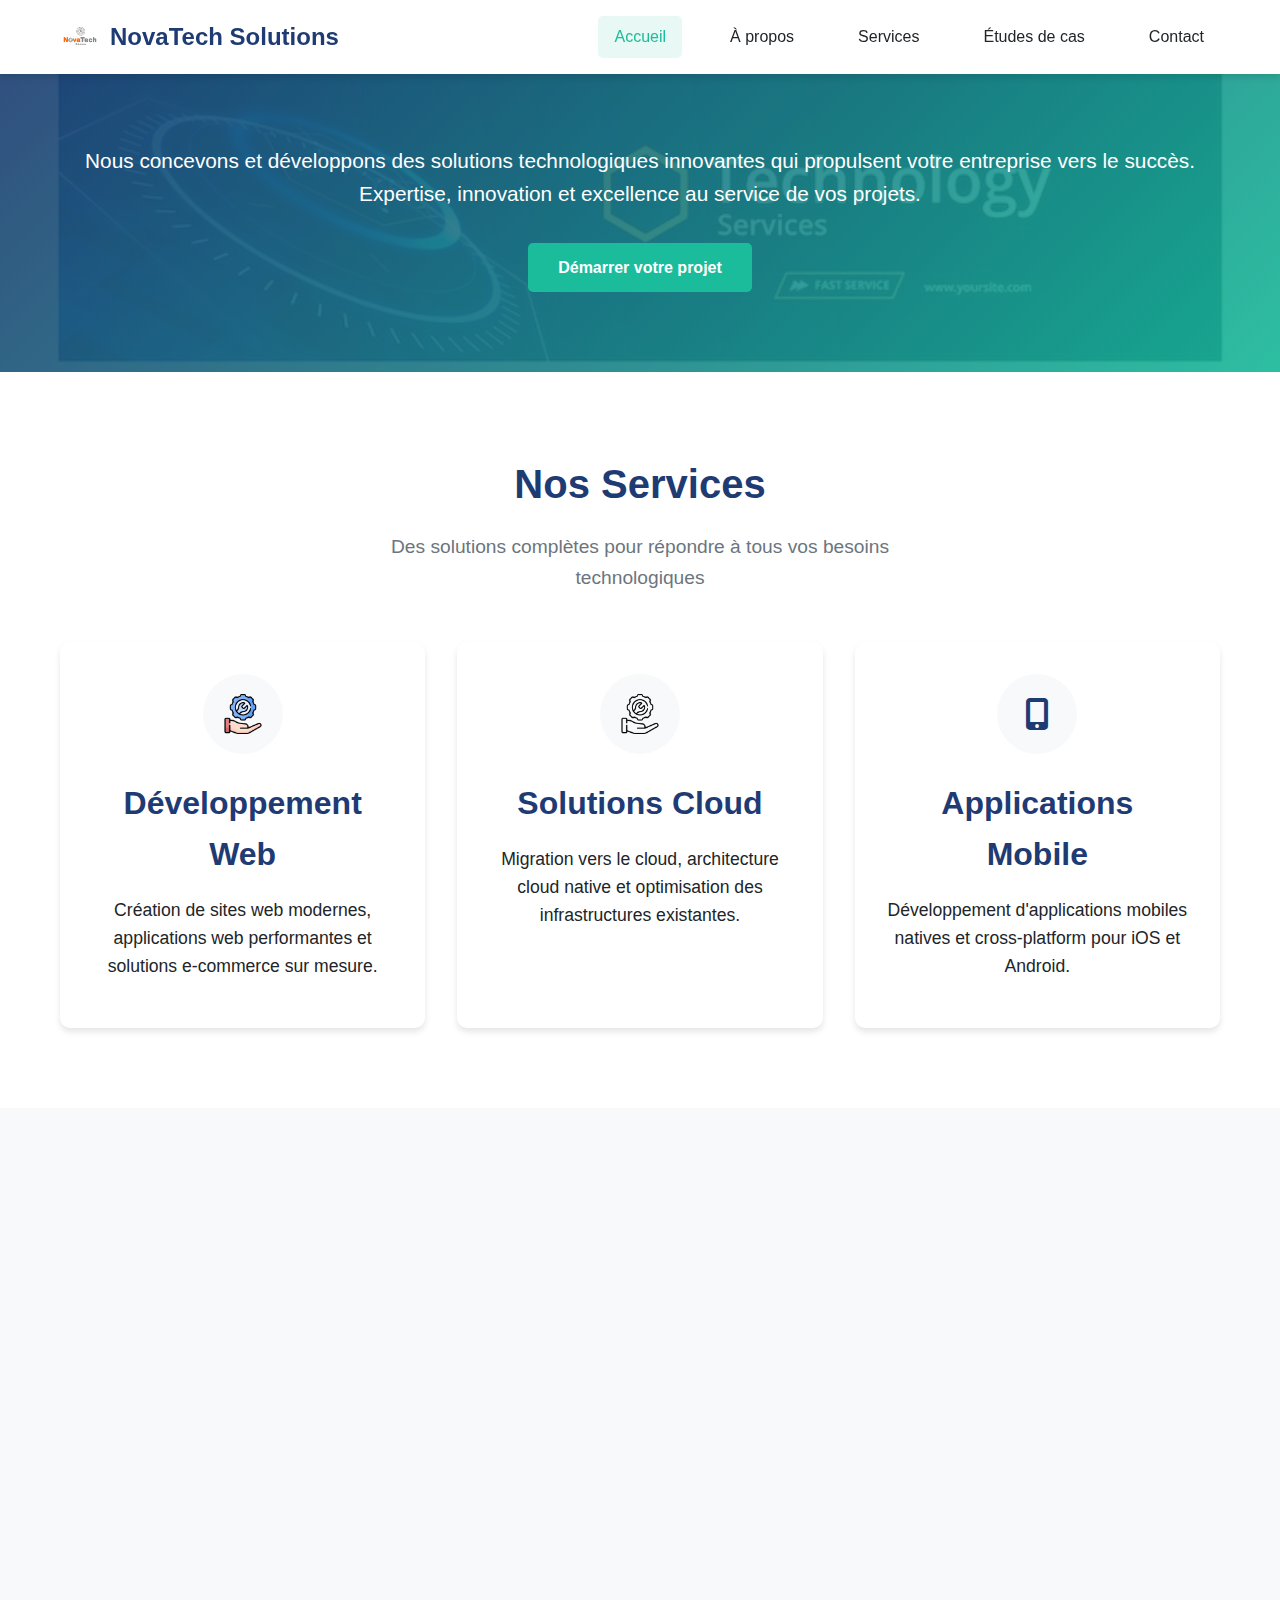
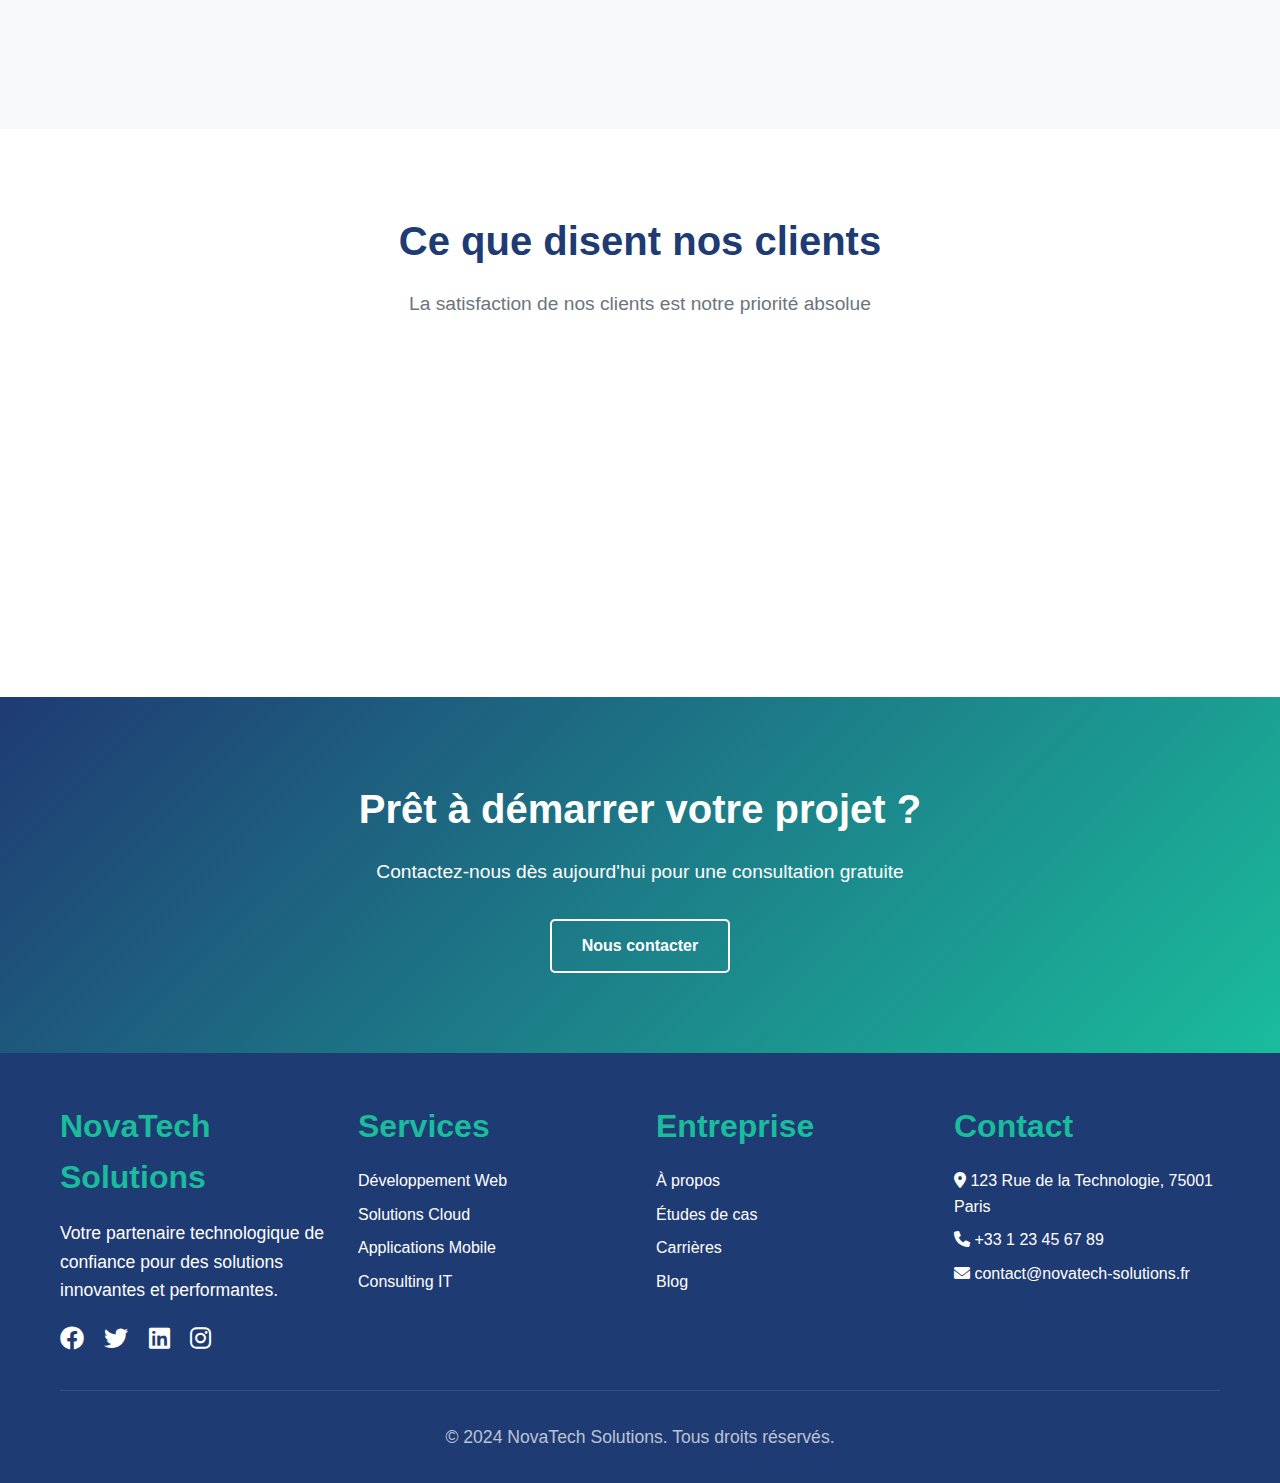
<file: novatech_solutions/index.html>
<!DOCTYPE html>
<html lang="fr">
<head>
    <meta charset="UTF-8">
    <meta name="viewport" content="width=device-width, initial-scale=1.0">
    <title>NovaTech Solutions - Accueil</title>
    <meta name="description" content="NovaTech Solutions - Votre partenaire technologique de confiance pour des solutions innovantes et performantes.">
    <link rel="stylesheet" href="css/style.css">
    <link rel="stylesheet" href="https://cdnjs.cloudflare.com/ajax/libs/font-awesome/6.0.0/css/all.min.css">
</head>
<body>
    <!-- Header -->
    <header class="header">
        <div class="container">
            <div class="header-content">
                <div class="logo">
                    <img src="images/logo.jpg" alt="NovaTech Solutions Logo">
                    NovaTech Solutions
                </div>
                <nav class="nav">
                    <a href="index.html" class="active">Accueil</a>
                    <a href="about.html">À propos</a>
                    <a href="services.html">Services</a>
                    <a href="casestudies.html">Études de cas</a>
                    <a href="contact.html">Contact</a>
                </nav>
                <div class="menu-toggle">
                    <span></span>
                    <span></span>
                    <span></span>
                </div>
            </div>
        </div>
    </header>

    <!-- Hero Section -->
    <section class="hero">
        <div class="container">
            <div class="hero-content">
                <h1>Transformez votre vision en réalité technologique</h1>
                <p>Nous concevons et développons des solutions technologiques innovantes qui propulsent votre entreprise vers le succès. Expertise, innovation et excellence au service de vos projets.</p>
                <a href="contact.html" class="btn btn-secondary">Démarrer votre projet</a>
            </div>
        </div>
    </section>

    <!-- Services Section -->
    <section class="section">
        <div class="container">
            <div class="section-title">
                <h2>Nos Services</h2>
                <p>Des solutions complètes pour répondre à tous vos besoins technologiques</p>
            </div>
            <div class="grid grid-3">
                <div class="card">
                    <div class="card-icon">
                        <img src="images/service_icon_1.png" alt="Développement Web">
                    </div>
                    <h3>Développement Web</h3>
                    <p>Création de sites web modernes, applications web performantes et solutions e-commerce sur mesure.</p>
                </div>
                <div class="card">
                    <div class="card-icon">
                        <img src="images/service_icon_2.png" alt="Solutions Cloud">
                    </div>
                    <h3>Solutions Cloud</h3>
                    <p>Migration vers le cloud, architecture cloud native et optimisation des infrastructures existantes.</p>
                </div>
                <div class="card">
                    <div class="card-icon">
                        <i class="fas fa-mobile-alt" style="font-size: 2rem; color: var(--primary-color);"></i>
                    </div>
                    <h3>Applications Mobile</h3>
                    <p>Développement d'applications mobiles natives et cross-platform pour iOS et Android.</p>
                </div>
            </div>
        </div>
    </section>

    <!-- About Preview Section -->
    <section class="section" style="background-color: var(--light-gray);">
        <div class="container">
            <div class="grid grid-2">
                <div class="slide-in-left">
                    <h2>Pourquoi choisir NovaTech Solutions ?</h2>
                    <p>Avec plus de 10 ans d'expérience dans le domaine technologique, nous accompagnons les entreprises de toutes tailles dans leur transformation digitale.</p>
                    <ul style="list-style: none; padding: 0;">
                        <li style="margin-bottom: 1rem;"><i class="fas fa-check" style="color: var(--secondary-color); margin-right: 10px;"></i>Expertise technique reconnue</li>
                        <li style="margin-bottom: 1rem;"><i class="fas fa-check" style="color: var(--secondary-color); margin-right: 10px;"></i>Solutions sur mesure</li>
                        <li style="margin-bottom: 1rem;"><i class="fas fa-check" style="color: var(--secondary-color); margin-right: 10px;"></i>Support technique 24/7</li>
                        <li style="margin-bottom: 1rem;"><i class="fas fa-check" style="color: var(--secondary-color); margin-right: 10px;"></i>Respect des délais</li>
                    </ul>
                    <a href="about.html" class="btn btn-primary">En savoir plus</a>
                </div>
                <div class="slide-in-right">
                    <img src="images/banner.jpg" alt="Équipe NovaTech Solutions" style="border-radius: 10px; box-shadow: var(--shadow);">
                </div>
            </div>
        </div>
    </section>

    <!-- Testimonials Section -->
    <section class="section">
        <div class="container">
            <div class="section-title">
                <h2>Ce que disent nos clients</h2>
                <p>La satisfaction de nos clients est notre priorité absolue</p>
            </div>
            <div class="grid grid-2">
                <div class="testimonial">
                    <div class="testimonial-text">
                        "NovaTech Solutions a transformé notre présence en ligne. Leur expertise technique et leur approche professionnelle ont dépassé nos attentes. Je recommande vivement leurs services."
                    </div>
                    <div class="testimonial-author">Marie Dubois</div>
                    <div class="testimonial-role">Directrice Marketing, TechCorp</div>
                </div>
                <div class="testimonial">
                    <div class="testimonial-text">
                        "Une équipe exceptionnelle qui a su comprendre nos besoins et livrer une solution parfaitement adaptée. Le support technique est remarquable et toujours disponible."
                    </div>
                    <div class="testimonial-author">Pierre Martin</div>
                    <div class="testimonial-role">CEO, InnovStart</div>
                </div>
            </div>
        </div>
    </section>

    <!-- CTA Section -->
    <section class="section" style="background: linear-gradient(135deg, var(--primary-color) 0%, var(--secondary-color) 100%); color: var(--white);">
        <div class="container">
            <div style="text-align: center;">
                <h2 style="color: var(--white); margin-bottom: 1rem;">Prêt à démarrer votre projet ?</h2>
                <p style="font-size: 1.2rem; margin-bottom: 2rem;">Contactez-nous dès aujourd'hui pour une consultation gratuite</p>
                <a href="contact.html" class="btn btn-outline" style="border-color: var(--white); color: var(--white);">Nous contacter</a>
            </div>
        </div>
    </section>

    <!-- Footer -->
    <footer class="footer">
        <div class="container">
            <div class="footer-content">
                <div class="footer-section">
                    <h3>NovaTech Solutions</h3>
                    <p>Votre partenaire technologique de confiance pour des solutions innovantes et performantes.</p>
                    <div style="margin-top: 1rem;">
                        <a href="#" style="margin-right: 1rem; font-size: 1.5rem;"><i class="fab fa-facebook"></i></a>
                        <a href="#" style="margin-right: 1rem; font-size: 1.5rem;"><i class="fab fa-twitter"></i></a>
                        <a href="#" style="margin-right: 1rem; font-size: 1.5rem;"><i class="fab fa-linkedin"></i></a>
                        <a href="#" style="font-size: 1.5rem;"><i class="fab fa-instagram"></i></a>
                    </div>
                </div>
                <div class="footer-section">
                    <h3>Services</h3>
                    <ul>
                        <li><a href="services.html">Développement Web</a></li>
                        <li><a href="services.html">Solutions Cloud</a></li>
                        <li><a href="services.html">Applications Mobile</a></li>
                        <li><a href="services.html">Consulting IT</a></li>
                    </ul>
                </div>
                <div class="footer-section">
                    <h3>Entreprise</h3>
                    <ul>
                        <li><a href="about.html">À propos</a></li>
                        <li><a href="casestudies.html">Études de cas</a></li>
                        <li><a href="#">Carrières</a></li>
                        <li><a href="#">Blog</a></li>
                    </ul>
                </div>
                <div class="footer-section">
                    <h3>Contact</h3>
                    <ul>
                        <li><i class="fas fa-map-marker-alt"></i> 123 Rue de la Technologie, 75001 Paris</li>
                        <li><i class="fas fa-phone"></i> +33 1 23 45 67 89</li>
                        <li><i class="fas fa-envelope"></i> contact@novatech-solutions.fr</li>
                    </ul>
                </div>
            </div>
            <div class="footer-bottom">
                <p>&copy; 2024 NovaTech Solutions. Tous droits réservés.</p>
            </div>
        </div>
    </footer>

    <script src="js/script.js"></script>
</body>
</html>
</file>
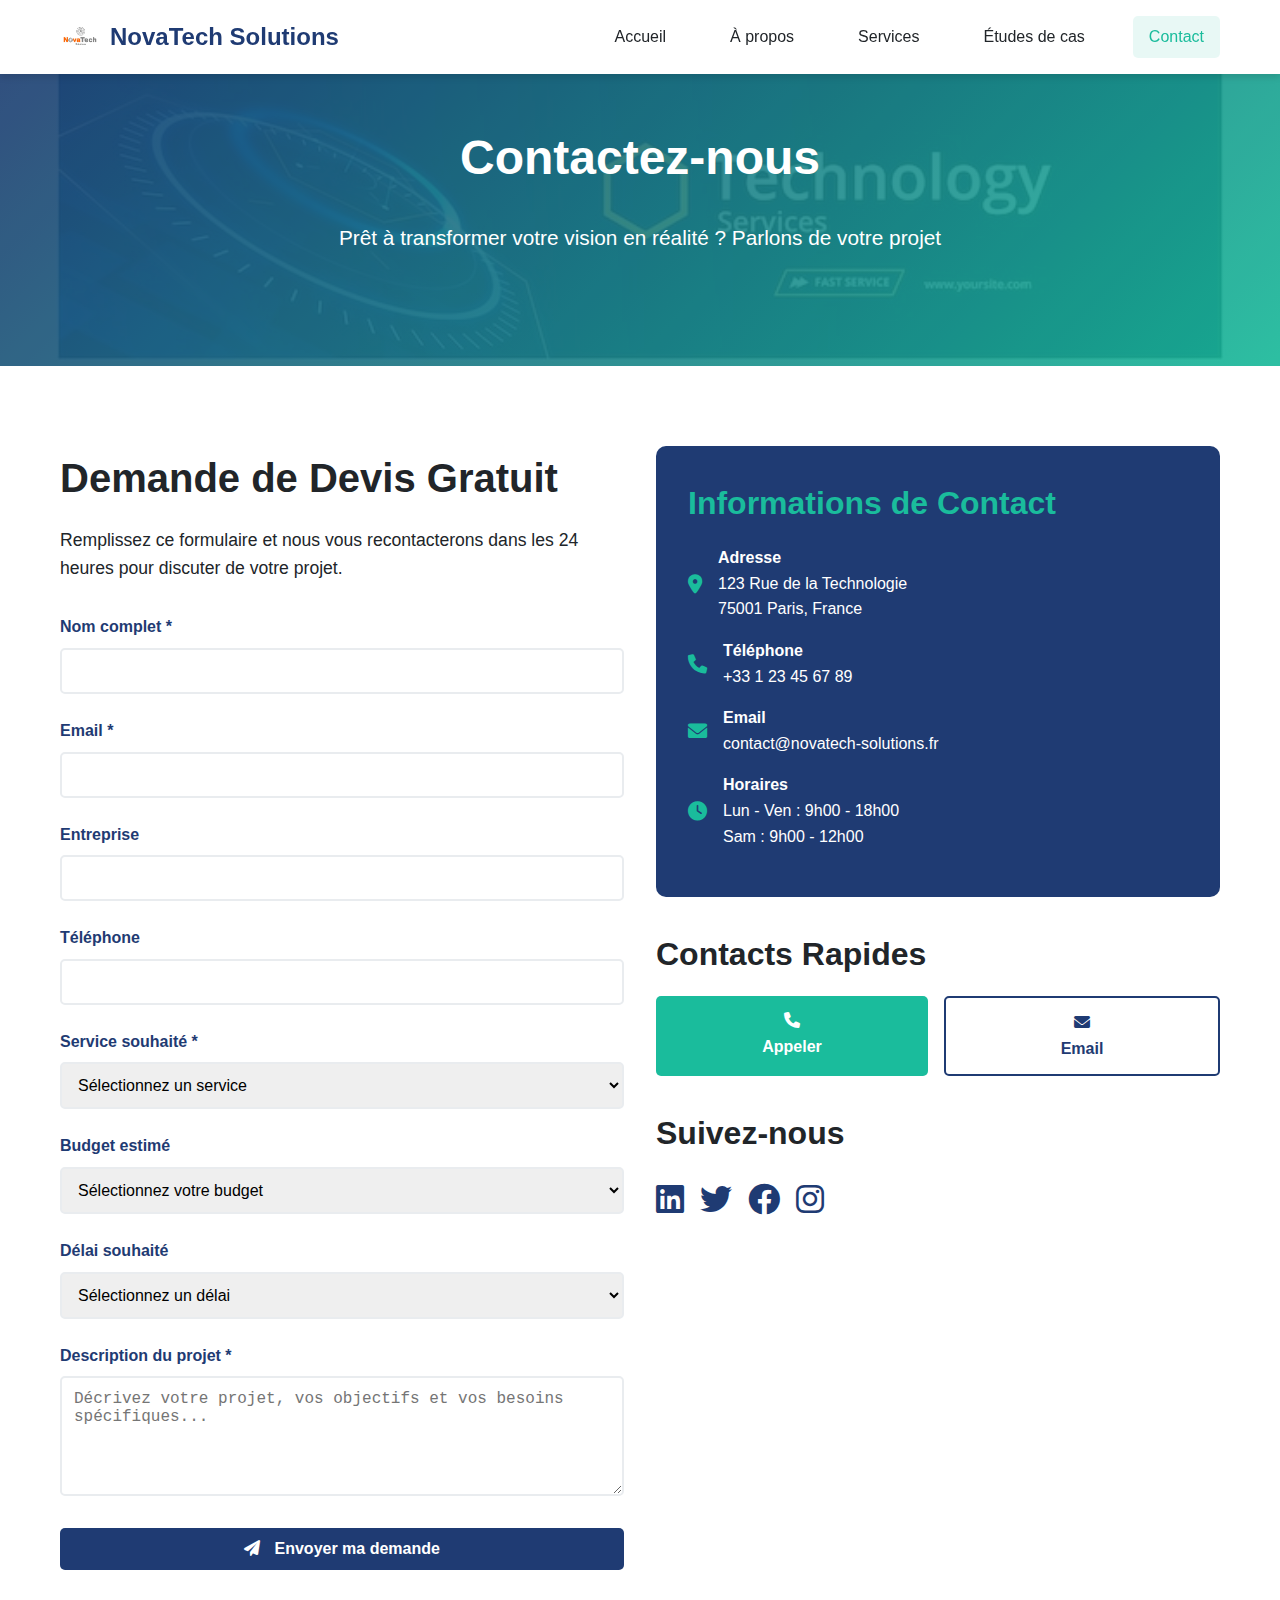
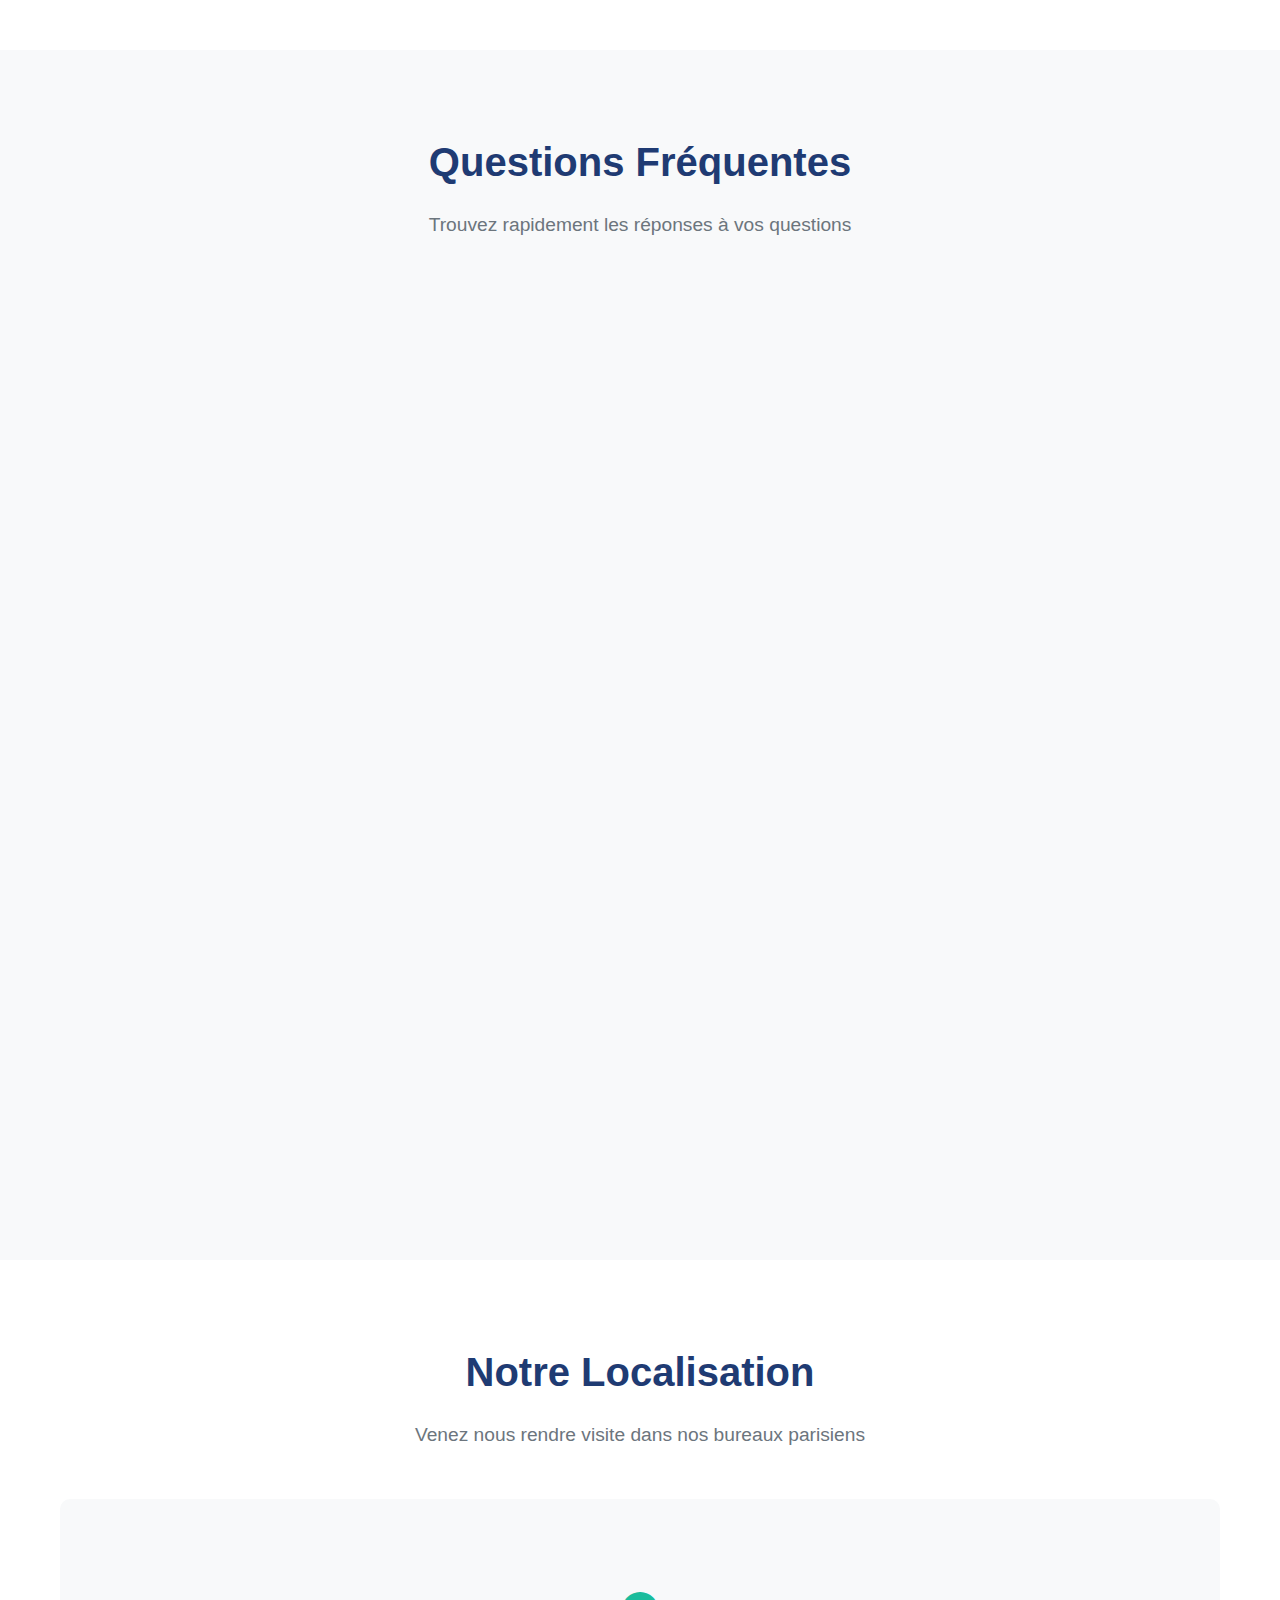
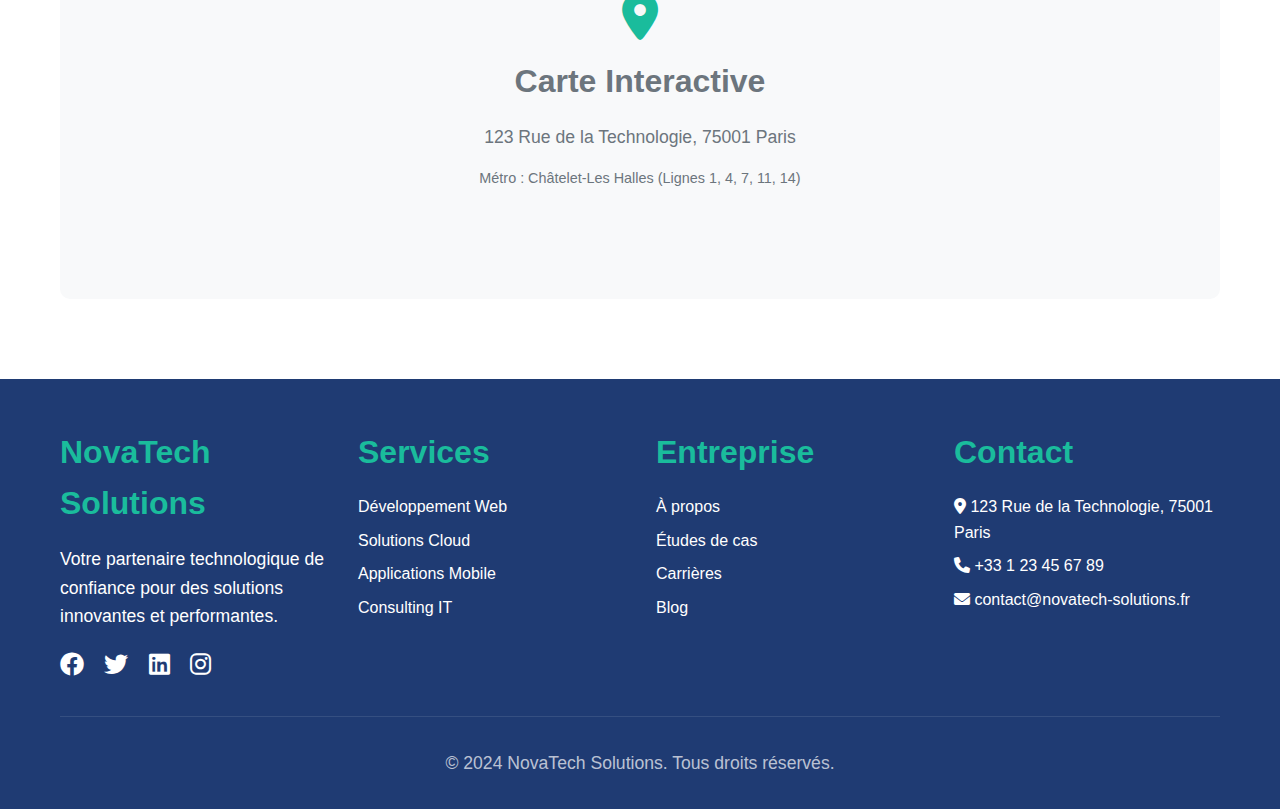
<file: novatech_solutions/contact.html>
<!DOCTYPE html>
<html lang="fr">
<head>
    <meta charset="UTF-8">
    <meta name="viewport" content="width=device-width, initial-scale=1.0">
    <title>Contact - NovaTech Solutions</title>
    <meta name="description" content="Contactez NovaTech Solutions pour discuter de votre projet. Devis gratuit et consultation personnalisée.">
    <link rel="stylesheet" href="css/style.css">
    <link rel="stylesheet" href="https://cdnjs.cloudflare.com/ajax/libs/font-awesome/6.0.0/css/all.min.css">
</head>
<body>
    <!-- Header -->
    <header class="header">
        <div class="container">
            <div class="header-content">
                <div class="logo">
                    <img src="images/logo.jpg" alt="NovaTech Solutions Logo">
                    NovaTech Solutions
                </div>
                <nav class="nav">
                    <a href="index.html">Accueil</a>
                    <a href="about.html">À propos</a>
                    <a href="services.html">Services</a>
                    <a href="casestudies.html">Études de cas</a>
                    <a href="contact.html" class="active">Contact</a>
                </nav>
                <div class="menu-toggle">
                    <span></span>
                    <span></span>
                    <span></span>
                </div>
            </div>
        </div>
    </header>

    <!-- Hero Section -->
    <section class="hero" style="padding: 120px 0 80px;">
        <div class="container">
            <div class="hero-content">
                <h1>Contactez-nous</h1>
                <p>Prêt à transformer votre vision en réalité ? Parlons de votre projet</p>
            </div>
        </div>
    </section>

    <!-- Contact Section -->
    <section class="section">
        <div class="container">
            <div class="grid grid-2">
                <!-- Contact Form -->
                <div>
                    <h2>Demande de Devis Gratuit</h2>
                    <p>Remplissez ce formulaire et nous vous recontacterons dans les 24 heures pour discuter de votre projet.</p>
                    
                    <form id="contactForm" style="margin-top: 2rem;">
                        <div class="form-group">
                            <label for="name">Nom complet *</label>
                            <input type="text" id="name" name="name" required>
                        </div>
                        
                        <div class="form-group">
                            <label for="email">Email *</label>
                            <input type="email" id="email" name="email" required>
                        </div>
                        
                        <div class="form-group">
                            <label for="company">Entreprise</label>
                            <input type="text" id="company" name="company">
                        </div>
                        
                        <div class="form-group">
                            <label for="phone">Téléphone</label>
                            <input type="tel" id="phone" name="phone">
                        </div>
                        
                        <div class="form-group">
                            <label for="service">Service souhaité *</label>
                            <select id="service" name="service" required>
                                <option value="">Sélectionnez un service</option>
                                <option value="web-development">Développement Web</option>
                                <option value="cloud-solutions">Solutions Cloud</option>
                                <option value="mobile-apps">Applications Mobile</option>
                                <option value="consulting">Consulting IT</option>
                                <option value="other">Autre</option>
                            </select>
                        </div>
                        
                        <div class="form-group">
                            <label for="budget">Budget estimé</label>
                            <select id="budget" name="budget">
                                <option value="">Sélectionnez votre budget</option>
                                <option value="5k-15k">5 000€ - 15 000€</option>
                                <option value="15k-30k">15 000€ - 30 000€</option>
                                <option value="30k-50k">30 000€ - 50 000€</option>
                                <option value="50k+">Plus de 50 000€</option>
                            </select>
                        </div>
                        
                        <div class="form-group">
                            <label for="timeline">Délai souhaité</label>
                            <select id="timeline" name="timeline">
                                <option value="">Sélectionnez un délai</option>
                                <option value="urgent">Urgent (moins de 1 mois)</option>
                                <option value="1-3months">1 à 3 mois</option>
                                <option value="3-6months">3 à 6 mois</option>
                                <option value="6months+">Plus de 6 mois</option>
                            </select>
                        </div>
                        
                        <div class="form-group">
                            <label for="message">Description du projet *</label>
                            <textarea id="message" name="message" placeholder="Décrivez votre projet, vos objectifs et vos besoins spécifiques..." required></textarea>
                        </div>
                        
                        <button type="submit" class="btn btn-primary" style="width: 100%;">
                            <i class="fas fa-paper-plane" style="margin-right: 10px;"></i>
                            Envoyer ma demande
                        </button>
                    </form>
                </div>
                
                <!-- Contact Info -->
                <div>
                    <div class="contact-info">
                        <h3>Informations de Contact</h3>
                        <div class="contact-item">
                            <i class="fas fa-map-marker-alt"></i>
                            <div>
                                <strong>Adresse</strong><br>
                                123 Rue de la Technologie<br>
                                75001 Paris, France
                            </div>
                        </div>
                        
                        <div class="contact-item">
                            <i class="fas fa-phone"></i>
                            <div>
                                <strong>Téléphone</strong><br>
                                +33 1 23 45 67 89
                            </div>
                        </div>
                        
                        <div class="contact-item">
                            <i class="fas fa-envelope"></i>
                            <div>
                                <strong>Email</strong><br>
                                contact@novatech-solutions.fr
                            </div>
                        </div>
                        
                        <div class="contact-item">
                            <i class="fas fa-clock"></i>
                            <div>
                                <strong>Horaires</strong><br>
                                Lun - Ven : 9h00 - 18h00<br>
                                Sam : 9h00 - 12h00
                            </div>
                        </div>
                    </div>
                    
                    <!-- Quick Contact Options -->
                    <div style="margin-top: 2rem;">
                        <h3>Contacts Rapides</h3>
                        <div style="display: flex; gap: 1rem; margin-top: 1rem;">
                            <a href="tel:+33123456789" class="btn btn-secondary" style="flex: 1; text-align: center;">
                                <i class="fas fa-phone"></i><br>
                                Appeler
                            </a>
                            <a href="mailto:contact@novatech-solutions.fr" class="btn btn-outline" style="flex: 1; text-align: center;">
                                <i class="fas fa-envelope"></i><br>
                                Email
                            </a>
                        </div>
                    </div>
                    
                    <!-- Social Media -->
                    <div style="margin-top: 2rem;">
                        <h3>Suivez-nous</h3>
                        <div style="display: flex; gap: 1rem; margin-top: 1rem;">
                            <a href="#" style="color: var(--primary-color); font-size: 2rem;"><i class="fab fa-linkedin"></i></a>
                            <a href="#" style="color: var(--primary-color); font-size: 2rem;"><i class="fab fa-twitter"></i></a>
                            <a href="#" style="color: var(--primary-color); font-size: 2rem;"><i class="fab fa-facebook"></i></a>
                            <a href="#" style="color: var(--primary-color); font-size: 2rem;"><i class="fab fa-instagram"></i></a>
                        </div>
                    </div>
                </div>
            </div>
        </div>
    </section>

    <!-- FAQ Section -->
    <section class="section" style="background-color: var(--light-gray);">
        <div class="container">
            <div class="section-title">
                <h2>Questions Fréquentes</h2>
                <p>Trouvez rapidement les réponses à vos questions</p>
            </div>
            <div class="grid grid-2">
                <div class="card">
                    <h3>Combien de temps prend un projet ?</h3>
                    <p>La durée varie selon la complexité du projet. Un site web simple prend 2-4 semaines, tandis qu'une application complexe peut nécessiter 3-6 mois. Nous établissons un planning détaillé lors de notre première rencontre.</p>
                </div>
                <div class="card">
                    <h3>Proposez-vous un support après livraison ?</h3>
                    <p>Oui, nous offrons un support technique complet 24/7. Nous proposons également des contrats de maintenance pour assurer la sécurité et les mises à jour de vos solutions.</p>
                </div>
                <div class="card">
                    <h3>Travaillez-vous avec des petites entreprises ?</h3>
                    <p>Absolument ! Nous accompagnons des entreprises de toutes tailles, des startups aux grandes corporations. Nos solutions s'adaptent à votre budget et à vos besoins spécifiques.</p>
                </div>
                <div class="card">
                    <h3>Comment se déroule le processus de développement ?</h3>
                    <p>Nous suivons une méthodologie agile : analyse des besoins, conception, développement itératif avec validations régulières, tests, et déploiement. Vous êtes impliqué à chaque étape.</p>
                </div>
            </div>
        </div>
    </section>

    <!-- Map Section -->
    <section class="section">
        <div class="container">
            <div class="section-title">
                <h2>Notre Localisation</h2>
                <p>Venez nous rendre visite dans nos bureaux parisiens</p>
            </div>
            <div style="background-color: var(--light-gray); height: 400px; border-radius: 10px; display: flex; align-items: center; justify-content: center; color: var(--dark-gray);">
                <div style="text-align: center;">
                    <i class="fas fa-map-marker-alt" style="font-size: 3rem; color: var(--secondary-color); margin-bottom: 1rem;"></i>
                    <h3>Carte Interactive</h3>
                    <p>123 Rue de la Technologie, 75001 Paris</p>
                    <p style="font-size: 0.9rem; margin-top: 1rem;">Métro : Châtelet-Les Halles (Lignes 1, 4, 7, 11, 14)</p>
                </div>
            </div>
        </div>
    </section>

    <!-- Footer -->
    <footer class="footer">
        <div class="container">
            <div class="footer-content">
                <div class="footer-section">
                    <h3>NovaTech Solutions</h3>
                    <p>Votre partenaire technologique de confiance pour des solutions innovantes et performantes.</p>
                    <div style="margin-top: 1rem;">
                        <a href="#" style="margin-right: 1rem; font-size: 1.5rem;"><i class="fab fa-facebook"></i></a>
                        <a href="#" style="margin-right: 1rem; font-size: 1.5rem;"><i class="fab fa-twitter"></i></a>
                        <a href="#" style="margin-right: 1rem; font-size: 1.5rem;"><i class="fab fa-linkedin"></i></a>
                        <a href="#" style="font-size: 1.5rem;"><i class="fab fa-instagram"></i></a>
                    </div>
                </div>
                <div class="footer-section">
                    <h3>Services</h3>
                    <ul>
                        <li><a href="services.html">Développement Web</a></li>
                        <li><a href="services.html">Solutions Cloud</a></li>
                        <li><a href="services.html">Applications Mobile</a></li>
                        <li><a href="services.html">Consulting IT</a></li>
                    </ul>
                </div>
                <div class="footer-section">
                    <h3>Entreprise</h3>
                    <ul>
                        <li><a href="about.html">À propos</a></li>
                        <li><a href="casestudies.html">Études de cas</a></li>
                        <li><a href="#">Carrières</a></li>
                        <li><a href="#">Blog</a></li>
                    </ul>
                </div>
                <div class="footer-section">
                    <h3>Contact</h3>
                    <ul>
                        <li><i class="fas fa-map-marker-alt"></i> 123 Rue de la Technologie, 75001 Paris</li>
                        <li><i class="fas fa-phone"></i> +33 1 23 45 67 89</li>
                        <li><i class="fas fa-envelope"></i> contact@novatech-solutions.fr</li>
                    </ul>
                </div>
            </div>
            <div class="footer-bottom">
                <p>&copy; 2024 NovaTech Solutions. Tous droits réservés.</p>
            </div>
        </div>
    </footer>

    <script src="js/script.js"></script>
</body>
</html>
</file>
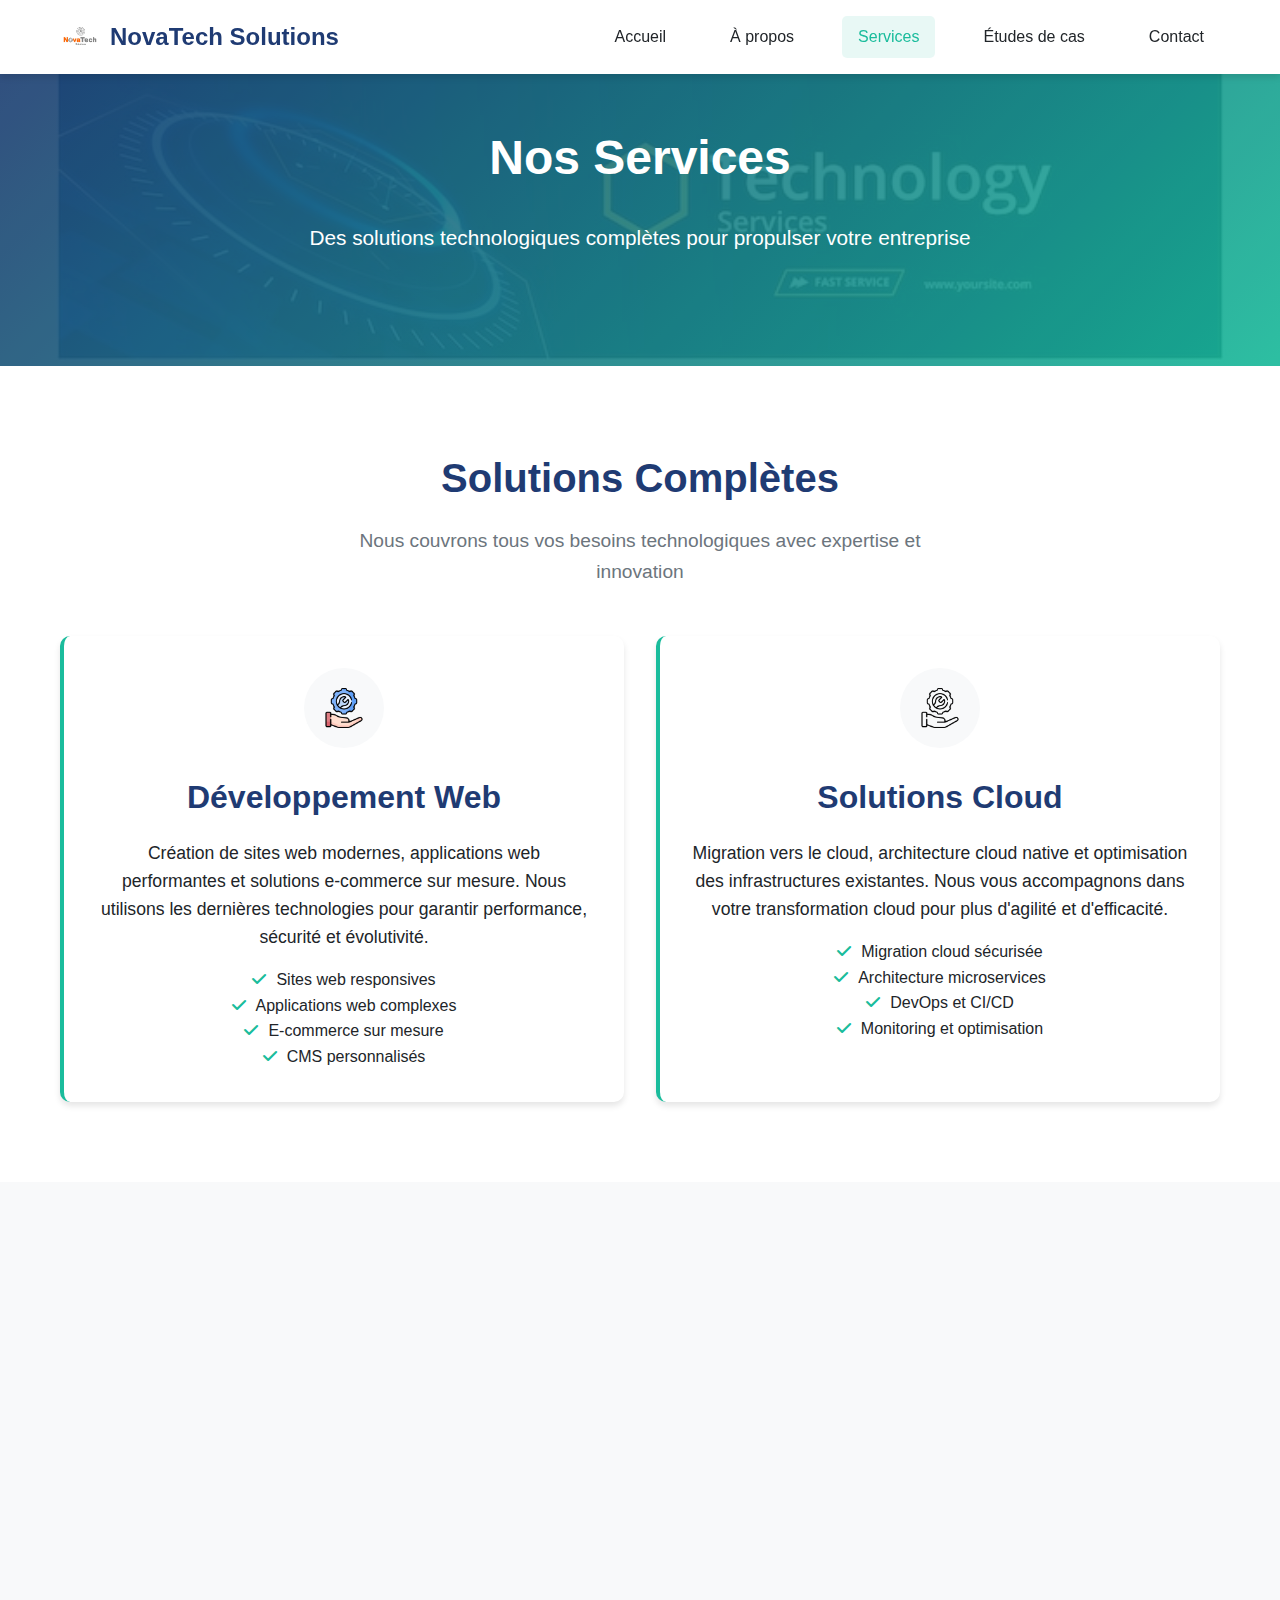
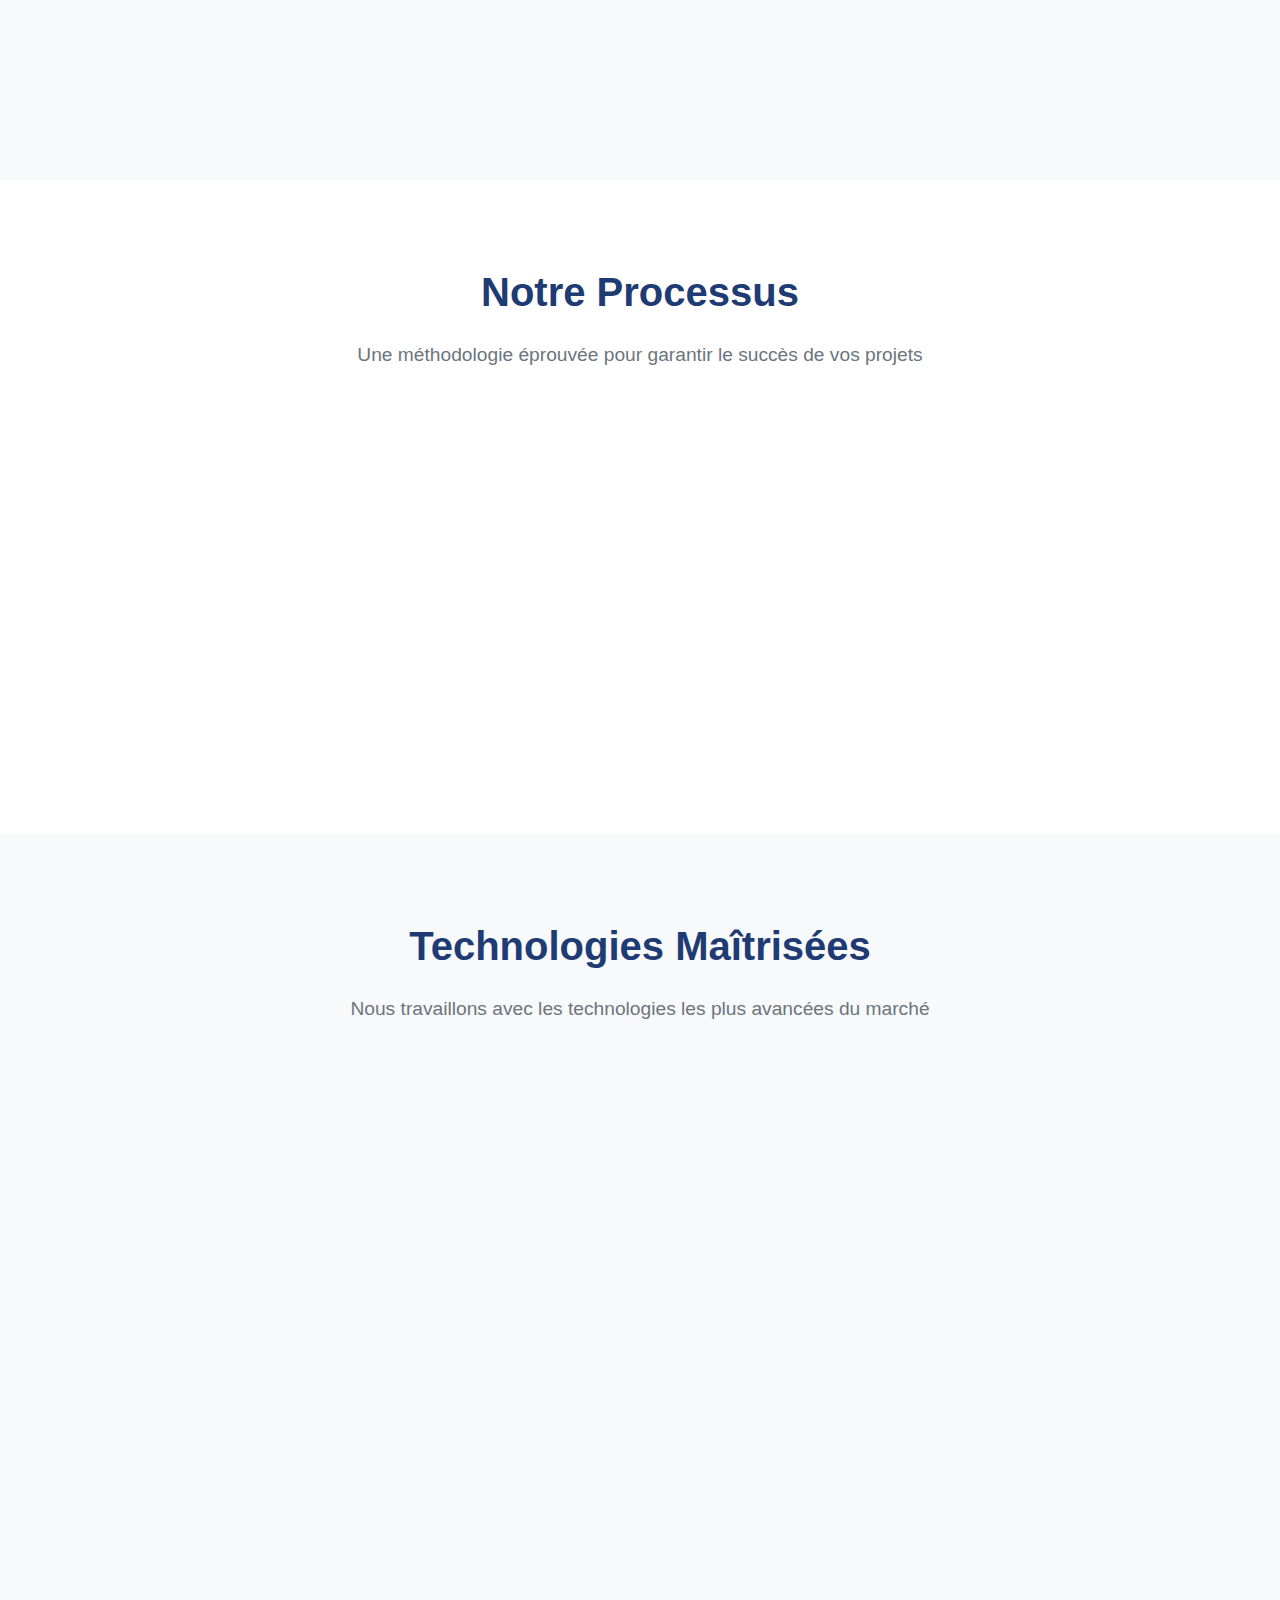
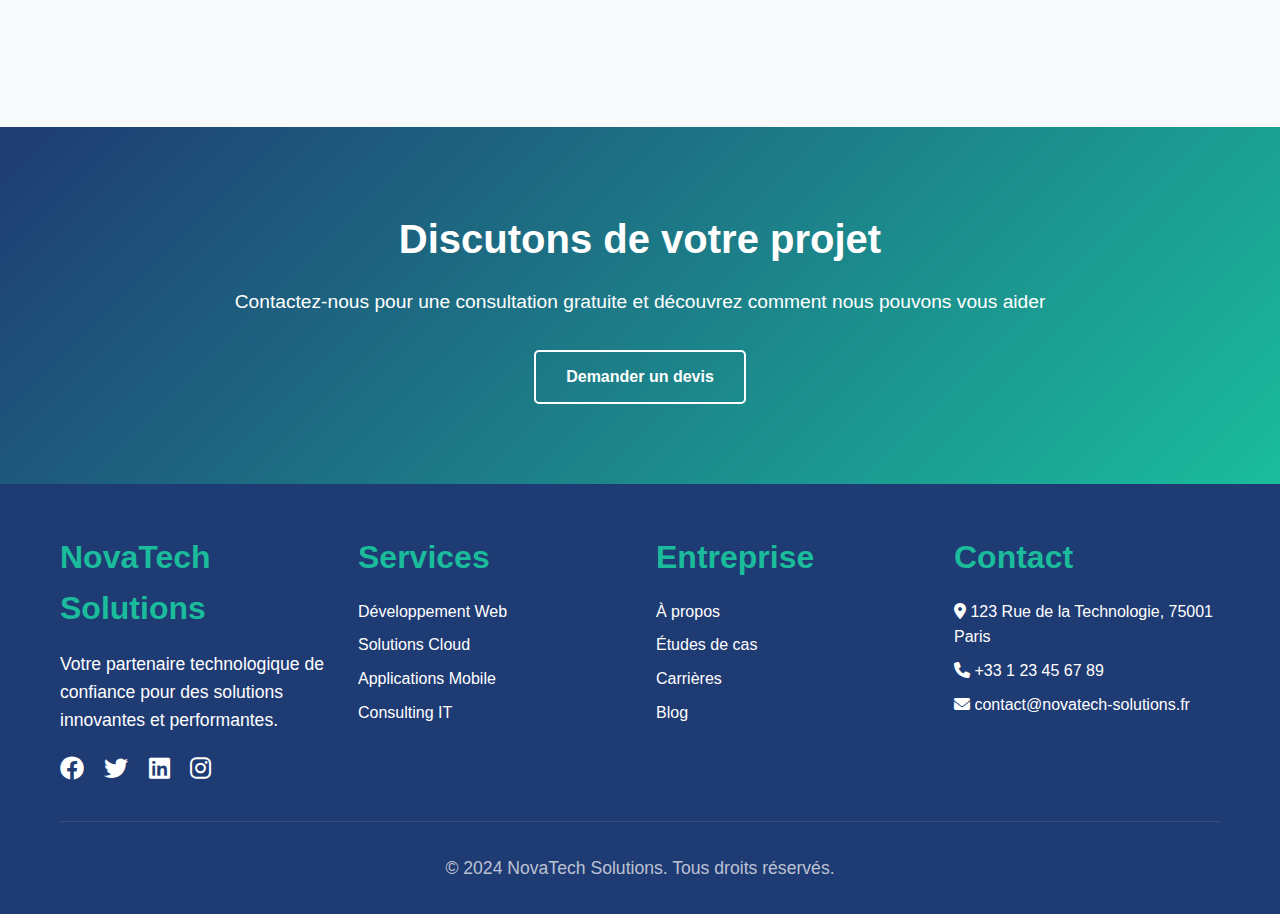
<file: novatech_solutions/services.html>
<!DOCTYPE html>
<html lang="fr">
<head>
    <meta charset="UTF-8">
    <meta name="viewport" content="width=device-width, initial-scale=1.0">
    <title>Nos Services - NovaTech Solutions</title>
    <meta name="description" content="Découvrez nos services : développement web, solutions cloud, applications mobile et consulting IT. Des solutions sur mesure pour votre entreprise.">
    <link rel="stylesheet" href="css/style.css">
    <link rel="stylesheet" href="https://cdnjs.cloudflare.com/ajax/libs/font-awesome/6.0.0/css/all.min.css">
</head>
<body>
    <!-- Header -->
    <header class="header">
        <div class="container">
            <div class="header-content">
                <div class="logo">
                    <img src="images/logo.jpg" alt="NovaTech Solutions Logo">
                    NovaTech Solutions
                </div>
                <nav class="nav">
                    <a href="index.html">Accueil</a>
                    <a href="about.html">À propos</a>
                    <a href="services.html" class="active">Services</a>
                    <a href="casestudies.html">Études de cas</a>
                    <a href="contact.html">Contact</a>
                </nav>
                <div class="menu-toggle">
                    <span></span>
                    <span></span>
                    <span></span>
                </div>
            </div>
        </div>
    </header>

    <!-- Hero Section -->
    <section class="hero" style="padding: 120px 0 80px;">
        <div class="container">
            <div class="hero-content">
                <h1>Nos Services</h1>
                <p>Des solutions technologiques complètes pour propulser votre entreprise</p>
            </div>
        </div>
    </section>

    <!-- Services Overview -->
    <section class="section">
        <div class="container">
            <div class="section-title">
                <h2>Solutions Complètes</h2>
                <p>Nous couvrons tous vos besoins technologiques avec expertise et innovation</p>
            </div>
            <div class="grid grid-2">
                <div class="card service-card">
                    <div class="card-icon">
                        <img src="images/service_icon_1.png" alt="Développement Web">
                    </div>
                    <h3>Développement Web</h3>
                    <p>Création de sites web modernes, applications web performantes et solutions e-commerce sur mesure. Nous utilisons les dernières technologies pour garantir performance, sécurité et évolutivité.</p>
                    <ul style="list-style: none; padding: 0; margin-top: 1rem;">
                        <li><i class="fas fa-check" style="color: var(--secondary-color); margin-right: 10px;"></i>Sites web responsives</li>
                        <li><i class="fas fa-check" style="color: var(--secondary-color); margin-right: 10px;"></i>Applications web complexes</li>
                        <li><i class="fas fa-check" style="color: var(--secondary-color); margin-right: 10px;"></i>E-commerce sur mesure</li>
                        <li><i class="fas fa-check" style="color: var(--secondary-color); margin-right: 10px;"></i>CMS personnalisés</li>
                    </ul>
                </div>
                <div class="card service-card">
                    <div class="card-icon">
                        <img src="images/service_icon_2.png" alt="Solutions Cloud">
                    </div>
                    <h3>Solutions Cloud</h3>
                    <p>Migration vers le cloud, architecture cloud native et optimisation des infrastructures existantes. Nous vous accompagnons dans votre transformation cloud pour plus d'agilité et d'efficacité.</p>
                    <ul style="list-style: none; padding: 0; margin-top: 1rem;">
                        <li><i class="fas fa-check" style="color: var(--secondary-color); margin-right: 10px;"></i>Migration cloud sécurisée</li>
                        <li><i class="fas fa-check" style="color: var(--secondary-color); margin-right: 10px;"></i>Architecture microservices</li>
                        <li><i class="fas fa-check" style="color: var(--secondary-color); margin-right: 10px;"></i>DevOps et CI/CD</li>
                        <li><i class="fas fa-check" style="color: var(--secondary-color); margin-right: 10px;"></i>Monitoring et optimisation</li>
                    </ul>
                </div>
            </div>
        </div>
    </section>

    <!-- Additional Services -->
    <section class="section" style="background-color: var(--light-gray);">
        <div class="container">
            <div class="grid grid-2">
                <div class="card service-card">
                    <div class="card-icon">
                        <i class="fas fa-mobile-alt" style="font-size: 2rem; color: var(--primary-color);"></i>
                    </div>
                    <h3>Applications Mobile</h3>
                    <p>Développement d'applications mobiles natives et cross-platform pour iOS et Android. Des applications performantes qui offrent une expérience utilisateur exceptionnelle.</p>
                    <ul style="list-style: none; padding: 0; margin-top: 1rem;">
                        <li><i class="fas fa-check" style="color: var(--secondary-color); margin-right: 10px;"></i>Applications natives iOS/Android</li>
                        <li><i class="fas fa-check" style="color: var(--secondary-color); margin-right: 10px;"></i>Applications cross-platform</li>
                        <li><i class="fas fa-check" style="color: var(--secondary-color); margin-right: 10px;"></i>UI/UX design moderne</li>
                        <li><i class="fas fa-check" style="color: var(--secondary-color); margin-right: 10px;"></i>Intégration API</li>
                    </ul>
                </div>
                <div class="card service-card">
                    <div class="card-icon">
                        <i class="fas fa-chart-line" style="font-size: 2rem; color: var(--primary-color);"></i>
                    </div>
                    <h3>Consulting IT</h3>
                    <p>Conseil stratégique en technologies de l'information pour optimiser vos processus et maximiser votre retour sur investissement technologique.</p>
                    <ul style="list-style: none; padding: 0; margin-top: 1rem;">
                        <li><i class="fas fa-check" style="color: var(--secondary-color); margin-right: 10px;"></i>Audit technique complet</li>
                        <li><i class="fas fa-check" style="color: var(--secondary-color); margin-right: 10px;"></i>Stratégie digitale</li>
                        <li><i class="fas fa-check" style="color: var(--secondary-color); margin-right: 10px;"></i>Optimisation des performances</li>
                        <li><i class="fas fa-check" style="color: var(--secondary-color); margin-right: 10px;"></i>Formation des équipes</li>
                    </ul>
                </div>
            </div>
        </div>
    </section>

    <!-- Process Section -->
    <section class="section">
        <div class="container">
            <div class="section-title">
                <h2>Notre Processus</h2>
                <p>Une méthodologie éprouvée pour garantir le succès de vos projets</p>
            </div>
            <div class="grid grid-4">
                <div class="card" style="text-align: center;">
                    <div style="width: 60px; height: 60px; background-color: var(--secondary-color); border-radius: 50%; display: flex; align-items: center; justify-content: center; margin: 0 auto 1rem; color: white; font-size: 1.5rem; font-weight: bold;">1</div>
                    <h3>Analyse</h3>
                    <p>Étude approfondie de vos besoins et définition des objectifs du projet.</p>
                </div>
                <div class="card" style="text-align: center;">
                    <div style="width: 60px; height: 60px; background-color: var(--secondary-color); border-radius: 50%; display: flex; align-items: center; justify-content: center; margin: 0 auto 1rem; color: white; font-size: 1.5rem; font-weight: bold;">2</div>
                    <h3>Conception</h3>
                    <p>Design de l'architecture technique et création des maquettes fonctionnelles.</p>
                </div>
                <div class="card" style="text-align: center;">
                    <div style="width: 60px; height: 60px; background-color: var(--secondary-color); border-radius: 50%; display: flex; align-items: center; justify-content: center; margin: 0 auto 1rem; color: white; font-size: 1.5rem; font-weight: bold;">3</div>
                    <h3>Développement</h3>
                    <p>Implémentation de la solution avec tests continus et validation qualité.</p>
                </div>
                <div class="card" style="text-align: center;">
                    <div style="width: 60px; height: 60px; background-color: var(--secondary-color); border-radius: 50%; display: flex; align-items: center; justify-content: center; margin: 0 auto 1rem; color: white; font-size: 1.5rem; font-weight: bold;">4</div>
                    <h3>Déploiement</h3>
                    <p>Mise en production et accompagnement pour une transition en douceur.</p>
                </div>
            </div>
        </div>
    </section>

    <!-- Technologies Section -->
    <section class="section" style="background-color: var(--light-gray);">
        <div class="container">
            <div class="section-title">
                <h2>Technologies Maîtrisées</h2>
                <p>Nous travaillons avec les technologies les plus avancées du marché</p>
            </div>
            <div class="grid grid-3">
                <div class="card">
                    <h3>Frontend</h3>
                    <p>React, Vue.js, Angular, TypeScript, HTML5, CSS3, Sass, Bootstrap, Tailwind CSS</p>
                </div>
                <div class="card">
                    <h3>Backend</h3>
                    <p>Node.js, Python, PHP, Java, .NET, Express, Django, Laravel, Spring Boot</p>
                </div>
                <div class="card">
                    <h3>Cloud & DevOps</h3>
                    <p>AWS, Azure, Google Cloud, Docker, Kubernetes, Jenkins, GitLab CI/CD</p>
                </div>
                <div class="card">
                    <h3>Bases de Données</h3>
                    <p>MySQL, PostgreSQL, MongoDB, Redis, Elasticsearch, Firebase</p>
                </div>
                <div class="card">
                    <h3>Mobile</h3>
                    <p>React Native, Flutter, Swift, Kotlin, Xamarin, Ionic</p>
                </div>
                <div class="card">
                    <h3>Outils</h3>
                    <p>Git, Jira, Slack, Figma, Adobe Creative Suite, Postman, Webpack</p>
                </div>
            </div>
        </div>
    </section>

    <!-- CTA Section -->
    <section class="section" style="background: linear-gradient(135deg, var(--primary-color) 0%, var(--secondary-color) 100%); color: var(--white);">
        <div class="container">
            <div style="text-align: center;">
                <h2 style="color: var(--white); margin-bottom: 1rem;">Discutons de votre projet</h2>
                <p style="font-size: 1.2rem; margin-bottom: 2rem;">Contactez-nous pour une consultation gratuite et découvrez comment nous pouvons vous aider</p>
                <a href="contact.html" class="btn btn-outline" style="border-color: var(--white); color: var(--white);">Demander un devis</a>
            </div>
        </div>
    </section>

    <!-- Footer -->
    <footer class="footer">
        <div class="container">
            <div class="footer-content">
                <div class="footer-section">
                    <h3>NovaTech Solutions</h3>
                    <p>Votre partenaire technologique de confiance pour des solutions innovantes et performantes.</p>
                    <div style="margin-top: 1rem;">
                        <a href="#" style="margin-right: 1rem; font-size: 1.5rem;"><i class="fab fa-facebook"></i></a>
                        <a href="#" style="margin-right: 1rem; font-size: 1.5rem;"><i class="fab fa-twitter"></i></a>
                        <a href="#" style="margin-right: 1rem; font-size: 1.5rem;"><i class="fab fa-linkedin"></i></a>
                        <a href="#" style="font-size: 1.5rem;"><i class="fab fa-instagram"></i></a>
                    </div>
                </div>
                <div class="footer-section">
                    <h3>Services</h3>
                    <ul>
                        <li><a href="services.html">Développement Web</a></li>
                        <li><a href="services.html">Solutions Cloud</a></li>
                        <li><a href="services.html">Applications Mobile</a></li>
                        <li><a href="services.html">Consulting IT</a></li>
                    </ul>
                </div>
                <div class="footer-section">
                    <h3>Entreprise</h3>
                    <ul>
                        <li><a href="about.html">À propos</a></li>
                        <li><a href="casestudies.html">Études de cas</a></li>
                        <li><a href="#">Carrières</a></li>
                        <li><a href="#">Blog</a></li>
                    </ul>
                </div>
                <div class="footer-section">
                    <h3>Contact</h3>
                    <ul>
                        <li><i class="fas fa-map-marker-alt"></i> 123 Rue de la Technologie, 75001 Paris</li>
                        <li><i class="fas fa-phone"></i> +33 1 23 45 67 89</li>
                        <li><i class="fas fa-envelope"></i> contact@novatech-solutions.fr</li>
                    </ul>
                </div>
            </div>
            <div class="footer-bottom">
                <p>&copy; 2024 NovaTech Solutions. Tous droits réservés.</p>
            </div>
        </div>
    </footer>

    <script src="js/script.js"></script>
</body>
</html>
</file>
<file: novatech_solutions/css/style.css>
/* Reset CSS */
* {
    margin: 0;
    padding: 0;
    box-sizing: border-box;
}

/* Variables CSS */
:root {
    --primary-color: #1F3B73;
    --secondary-color: #1ABC9C;
    --white: #FFFFFF;
    --light-gray: #F8F9FA;
    --dark-gray: #6C757D;
    --text-dark: #212529;
    --shadow: 0 4px 6px rgba(0, 0, 0, 0.1);
    --shadow-hover: 0 8px 15px rgba(0, 0, 0, 0.2);
    --transition: all 0.3s ease;
}

/* Polices */
@import url('https://fonts.googleapis.com/css2?family=Montserrat:wght@300;400;500;600;700&family=Open+Sans:wght@300;400;500;600&display=swap');

/* Styles globaux */
body {
    font-family: 'Open Sans', sans-serif;
    line-height: 1.6;
    color: var(--text-dark);
    background-color: var(--white);
}

h1, h2, h3, h4, h5, h6 {
    font-family: 'Montserrat', sans-serif;
    font-weight: 600;
    margin-bottom: 1rem;
}

h1 {
    font-size: 3rem;
    font-weight: 700;
}

h2 {
    font-size: 2.5rem;
}

h3 {
    font-size: 2rem;
}

p {
    margin-bottom: 1rem;
    font-size: 1.1rem;
}

a {
    text-decoration: none;
    color: inherit;
    transition: var(--transition);
}

img {
    max-width: 100%;
    height: auto;
}

/* Container */
.container {
    max-width: 1200px;
    margin: 0 auto;
    padding: 0 20px;
}

/* Header */
.header {
    background-color: var(--white);
    box-shadow: var(--shadow);
    position: fixed;
    top: 0;
    left: 0;
    right: 0;
    z-index: 1000;
    transition: var(--transition);
}

.header-content {
    display: flex;
    justify-content: space-between;
    align-items: center;
    padding: 1rem 0;
}

.logo {
    display: flex;
    align-items: center;
    font-family: 'Montserrat', sans-serif;
    font-weight: 700;
    font-size: 1.5rem;
    color: var(--primary-color);
}

.logo img {
    width: 40px;
    height: 40px;
    margin-right: 10px;
    border-radius: 50%;
}

/* Navigation */
.nav {
    display: flex;
    list-style: none;
    gap: 2rem;
}

.nav a {
    color: var(--text-dark);
    font-weight: 500;
    padding: 0.5rem 1rem;
    border-radius: 5px;
    transition: var(--transition);
}

.nav a:hover,
.nav a.active {
    color: var(--secondary-color);
    background-color: rgba(26, 188, 156, 0.1);
}

/* Menu mobile */
.menu-toggle {
    display: none;
    flex-direction: column;
    cursor: pointer;
    padding: 5px;
}

.menu-toggle span {
    width: 25px;
    height: 3px;
    background-color: var(--primary-color);
    margin: 3px 0;
    transition: var(--transition);
}

/* Boutons */
.btn {
    display: inline-block;
    padding: 12px 30px;
    border-radius: 5px;
    font-weight: 600;
    text-align: center;
    cursor: pointer;
    border: none;
    transition: var(--transition);
    font-size: 1rem;
}

.btn-primary {
    background-color: var(--primary-color);
    color: var(--white);
}

.btn-primary:hover {
    background-color: #1a3366;
    transform: translateY(-2px);
    box-shadow: var(--shadow-hover);
}

.btn-secondary {
    background-color: var(--secondary-color);
    color: var(--white);
}

.btn-secondary:hover {
    background-color: #16a085;
    transform: translateY(-2px);
    box-shadow: var(--shadow-hover);
}

.btn-outline {
    background-color: transparent;
    color: var(--primary-color);
    border: 2px solid var(--primary-color);
}

.btn-outline:hover {
    background-color: var(--primary-color);
    color: var(--white);
}

/* Sections */
.section {
    padding: 80px 0;
}

.section-title {
    text-align: center;
    margin-bottom: 3rem;
}

.section-title h2 {
    color: var(--primary-color);
    margin-bottom: 1rem;
}

.section-title p {
    color: var(--dark-gray);
    font-size: 1.2rem;
    max-width: 600px;
    margin: 0 auto;
}

/* Hero Section */
.hero {
    background: linear-gradient(135deg, var(--primary-color) 0%, var(--secondary-color) 100%);
    color: var(--white);
    padding: 120px 0 80px;
    text-align: center;
    position: relative;
    overflow: hidden;
}

.hero::before {
    content: '';
    position: absolute;
    top: 0;
    left: 0;
    right: 0;
    bottom: 0;
    background: url('../images/banner.jpg') center/cover;
    opacity: 0.1;
    z-index: 1;
}

.hero-content {
    position: relative;
    z-index: 2;
}

.hero h1 {
    margin-bottom: 1.5rem;
    animation: fadeInUp 1s ease;
}

.hero p {
    font-size: 1.3rem;
    margin-bottom: 2rem;
    animation: fadeInUp 1s ease 0.2s both;
}

.hero .btn {
    animation: fadeInUp 1s ease 0.4s both;
}

/* Grid */
.grid {
    display: grid;
    gap: 2rem;
}

.grid-2 {
    grid-template-columns: repeat(auto-fit, minmax(300px, 1fr));
}

.grid-3 {
    grid-template-columns: repeat(auto-fit, minmax(250px, 1fr));
}

.grid-4 {
    grid-template-columns: repeat(auto-fit, minmax(200px, 1fr));
}

/* Cards */
.card {
    background-color: var(--white);
    border-radius: 10px;
    padding: 2rem;
    box-shadow: var(--shadow);
    transition: var(--transition);
    text-align: center;
}

.card:hover {
    transform: translateY(-5px);
    box-shadow: var(--shadow-hover);
}

.card-icon {
    width: 80px;
    height: 80px;
    margin: 0 auto 1.5rem;
    background-color: var(--light-gray);
    border-radius: 50%;
    display: flex;
    align-items: center;
    justify-content: center;
}

.card-icon img {
    width: 40px;
    height: 40px;
}

.card h3 {
    color: var(--primary-color);
    margin-bottom: 1rem;
}

/* Testimonials */
.testimonial {
    background-color: var(--light-gray);
    border-radius: 10px;
    padding: 2rem;
    text-align: center;
    position: relative;
}

.testimonial::before {
    content: '"';
    font-size: 4rem;
    color: var(--secondary-color);
    position: absolute;
    top: -10px;
    left: 20px;
    font-family: serif;
}

.testimonial-text {
    font-style: italic;
    margin-bottom: 1.5rem;
    font-size: 1.1rem;
}

.testimonial-author {
    font-weight: 600;
    color: var(--primary-color);
}

.testimonial-role {
    color: var(--dark-gray);
    font-size: 0.9rem;
}

/* Footer */
.footer {
    background-color: var(--primary-color);
    color: var(--white);
    padding: 3rem 0 1rem;
}

.footer-content {
    display: grid;
    grid-template-columns: repeat(auto-fit, minmax(250px, 1fr));
    gap: 2rem;
    margin-bottom: 2rem;
}

.footer-section h3 {
    margin-bottom: 1rem;
    color: var(--secondary-color);
}

.footer-section ul {
    list-style: none;
}

.footer-section ul li {
    margin-bottom: 0.5rem;
}

.footer-section ul li a {
    color: var(--white);
    transition: var(--transition);
}

.footer-section ul li a:hover {
    color: var(--secondary-color);
}

.footer-bottom {
    text-align: center;
    padding-top: 2rem;
    border-top: 1px solid rgba(255, 255, 255, 0.1);
    color: rgba(255, 255, 255, 0.7);
}

/* Formulaire */
.form-group {
    margin-bottom: 1.5rem;
}

.form-group label {
    display: block;
    margin-bottom: 0.5rem;
    font-weight: 600;
    color: var(--primary-color);
}

.form-group input,
.form-group textarea,
.form-group select {
    width: 100%;
    padding: 12px;
    border: 2px solid #e9ecef;
    border-radius: 5px;
    font-size: 1rem;
    transition: var(--transition);
}

.form-group input:focus,
.form-group textarea:focus,
.form-group select:focus {
    outline: none;
    border-color: var(--secondary-color);
    box-shadow: 0 0 0 3px rgba(26, 188, 156, 0.1);
}

.form-group textarea {
    resize: vertical;
    min-height: 120px;
}

/* Animations */
@keyframes fadeInUp {
    from {
        opacity: 0;
        transform: translateY(30px);
    }
    to {
        opacity: 1;
        transform: translateY(0);
    }
}

@keyframes fadeIn {
    from {
        opacity: 0;
    }
    to {
        opacity: 1;
    }
}

.fade-in {
    opacity: 0;
    animation: fadeIn 1s ease forwards;
}

.slide-in-left {
    opacity: 0;
    transform: translateX(-50px);
    animation: slideInLeft 1s ease forwards;
}

.slide-in-right {
    opacity: 0;
    transform: translateX(50px);
    animation: slideInRight 1s ease forwards;
}

@keyframes slideInLeft {
    to {
        opacity: 1;
        transform: translateX(0);
    }
}

@keyframes slideInRight {
    to {
        opacity: 1;
        transform: translateX(0);
    }
}

/* Responsive Design */
@media (max-width: 768px) {
    .menu-toggle {
        display: flex;
    }
    
    .nav {
        display: none;
        position: absolute;
        top: 100%;
        left: 0;
        right: 0;
        background-color: var(--white);
        flex-direction: column;
        padding: 1rem;
        box-shadow: var(--shadow);
    }
    
    .nav.active {
        display: flex;
    }
    
    .hero h1 {
        font-size: 2.5rem;
    }
    
    .hero p {
        font-size: 1.1rem;
    }
    
    h2 {
        font-size: 2rem;
    }
    
    h3 {
        font-size: 1.5rem;
    }
    
    .section {
        padding: 60px 0;
    }
    
    .hero {
        padding: 100px 0 60px;
    }
    
    .grid-2,
    .grid-3,
    .grid-4 {
        grid-template-columns: 1fr;
    }
    
    .footer-content {
        grid-template-columns: 1fr;
        text-align: center;
    }
}

@media (max-width: 480px) {
    .container {
        padding: 0 15px;
    }
    
    .hero h1 {
        font-size: 2rem;
    }
    
    .card {
        padding: 1.5rem;
    }
    
    .btn {
        padding: 10px 20px;
        font-size: 0.9rem;
    }
}

/* Styles spécifiques aux pages */

/* Page About */
.about-intro {
    background-color: var(--light-gray);
}

.team-member {
    text-align: center;
}

.team-member img {
    width: 150px;
    height: 150px;
    border-radius: 50%;
    margin-bottom: 1rem;
    object-fit: cover;
}

/* Page Services */
.service-card {
    border-left: 4px solid var(--secondary-color);
}

.service-card:hover {
    border-left-color: var(--primary-color);
}

/* Page Case Studies */
.case-study-card {
    position: relative;
    overflow: hidden;
    cursor: pointer;
}

.case-study-card img {
    transition: var(--transition);
}

.case-study-card:hover img {
    transform: scale(1.05);
}

.case-study-overlay {
    position: absolute;
    bottom: 0;
    left: 0;
    right: 0;
    background: linear-gradient(transparent, rgba(0, 0, 0, 0.8));
    color: var(--white);
    padding: 2rem;
    transform: translateY(100%);
    transition: var(--transition);
}

.case-study-card:hover .case-study-overlay {
    transform: translateY(0);
}

/* Page Contact */
.contact-info {
    background-color: var(--primary-color);
    color: var(--white);
    border-radius: 10px;
    padding: 2rem;
}

.contact-info h3 {
    color: var(--secondary-color);
}

.contact-item {
    display: flex;
    align-items: center;
    margin-bottom: 1rem;
}

.contact-item i {
    margin-right: 1rem;
    color: var(--secondary-color);
    font-size: 1.2rem;
}
</file>
